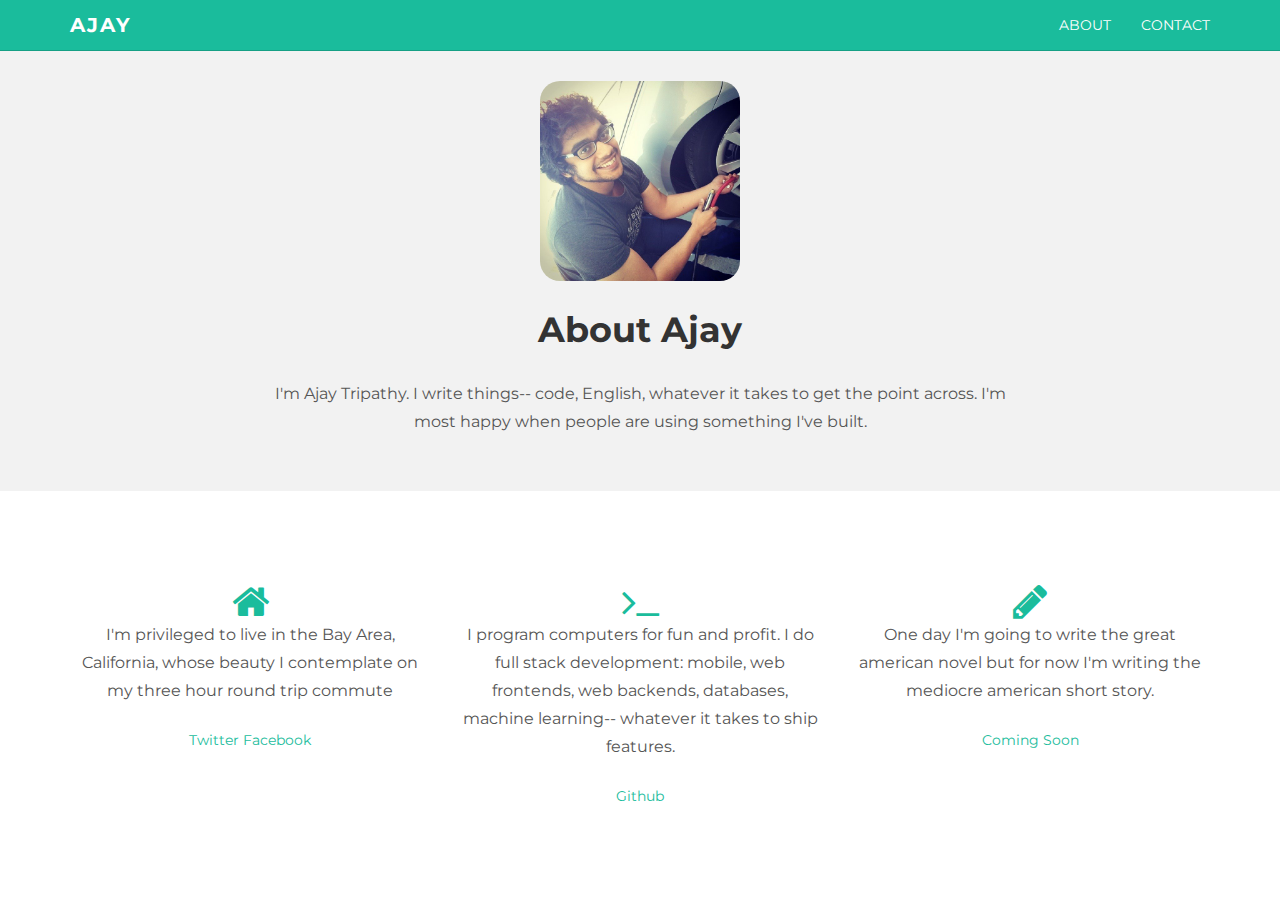
<file: index.html>
<!DOCTYPE html>
<html lang="en">
  <head>
    <meta charset="utf-8">
    <meta http-equiv="X-UA-Compatible" content="IE=edge">
    <meta name="viewport" content="width=device-width, initial-scale=1.0">
    <meta name="description" content="">
    <meta name="author" content="">
    <link rel="shortcut icon" href="../../docs-assets/ico/favicon.png">

    <title>ajaytripathy.com</title>

    <!-- Bootstrap core CSS -->
    <link href="assets/css/bootstrap.css" rel="stylesheet">

    <link href="http://maxcdn.bootstrapcdn.com/font-awesome/4.2.0/css/font-awesome.min.css" rel="stylesheet">


    <!-- Custom styles for this template -->
    <link href="assets/css/main.css" rel="stylesheet">

    <script src="https://code.jquery.com/jquery-1.10.2.min.js"></script>

    <!-- HTML5 shim and Respond.js IE8 support of HTML5 elements and media queries -->
    <!--[if lt IE 9]>
      <script src="https://oss.maxcdn.com/libs/html5shiv/3.7.0/html5shiv.js"></script>
      <script src="https://oss.maxcdn.com/libs/respond.js/1.3.0/respond.min.js"></script>
    <![endif]-->
  </head>

  <body>

    <!-- Static navbar -->
    <div class="navbar navbar-inverse navbar-static-top">
      <div class="container">
        <div class="navbar-header">
          <button type="button" class="navbar-toggle" data-toggle="collapse" data-target=".navbar-collapse">
            <span class="icon-bar"></span>
            <span class="icon-bar"></span>
            <span class="icon-bar"></span>
          </button>
          <a class="navbar-brand" href="index.html">Ajay</a>
        </div>
        <div class="navbar-collapse collapse">
          <ul class="nav navbar-nav navbar-right">
            <li><a href="index.html">About</a></li>
            <li><a href="contact.html">Contact</a></li>
          </ul>
        </div><!--/.nav-collapse -->
      </div>
    </div>

	<!-- +++++ Welcome Section +++++ -->
	<div id="ww">
	    <div class="container">
			<div class="row">
				<div class="col-lg-8 col-lg-offset-2 centered">
					<img style="height:auto; width:auto; max-width:200px; max-height:200px;" src="assets/img/user.png" alt="Ajay" >
					<h1>About Ajay</h1>
					<p>I'm Ajay Tripathy. I write things-- code, English, whatever it takes to get the point across. I'm most happy when people are using something I've built. </p>
				</div><!-- /col-lg-8 -->
			</div><!-- /row -->
	    </div> <!-- /container -->
	</div><!-- /ww -->
	
	
	<!-- +++++ Information Section +++++ -->
	
	<div class="container pt">
		<div class="row mt centered">	
			<div class="col-lg-4">
				<span class="glyphicon fa fa-home"></span>
				<p>I'm privileged to live in the Bay Area, California, whose beauty I contemplate on my three hour round trip commute</p>
						<a href="https://twitter.com/AjayTripathy">Twitter</a>
						<a href="https://www.facebook.com/ajay.tripathy">Facebook</a>
			</div>
			<div class="col-lg-4">
				<span class="glyphicon fa fa-terminal"></span>
				<p>I program computers for fun and profit. I do full stack development: mobile, web frontends, web backends, databases, 
				machine learning-- whatever it takes to ship features. </p>
				<a href="https://github.com/AjayTripathy">Github</a>
			</div>
			<div class="col-lg-4">
				<span class="glyphicon fa fa-pencil"></span>
				<p>One day I'm going to write the great american novel but for now I'm writing the mediocre american short story.</p>
				<a href="#">Coming Soon</a>
			</div>
		</div><!-- /row -->
	</div><!-- /container -->
	
	
	

    <!-- Bootstrap core JavaScript
    ================================================== -->
    <!-- Placed at the end of the document so the pages load faster -->
    <script src="assets/js/bootstrap.min.js"></script>
  </body>
</html>
</file>
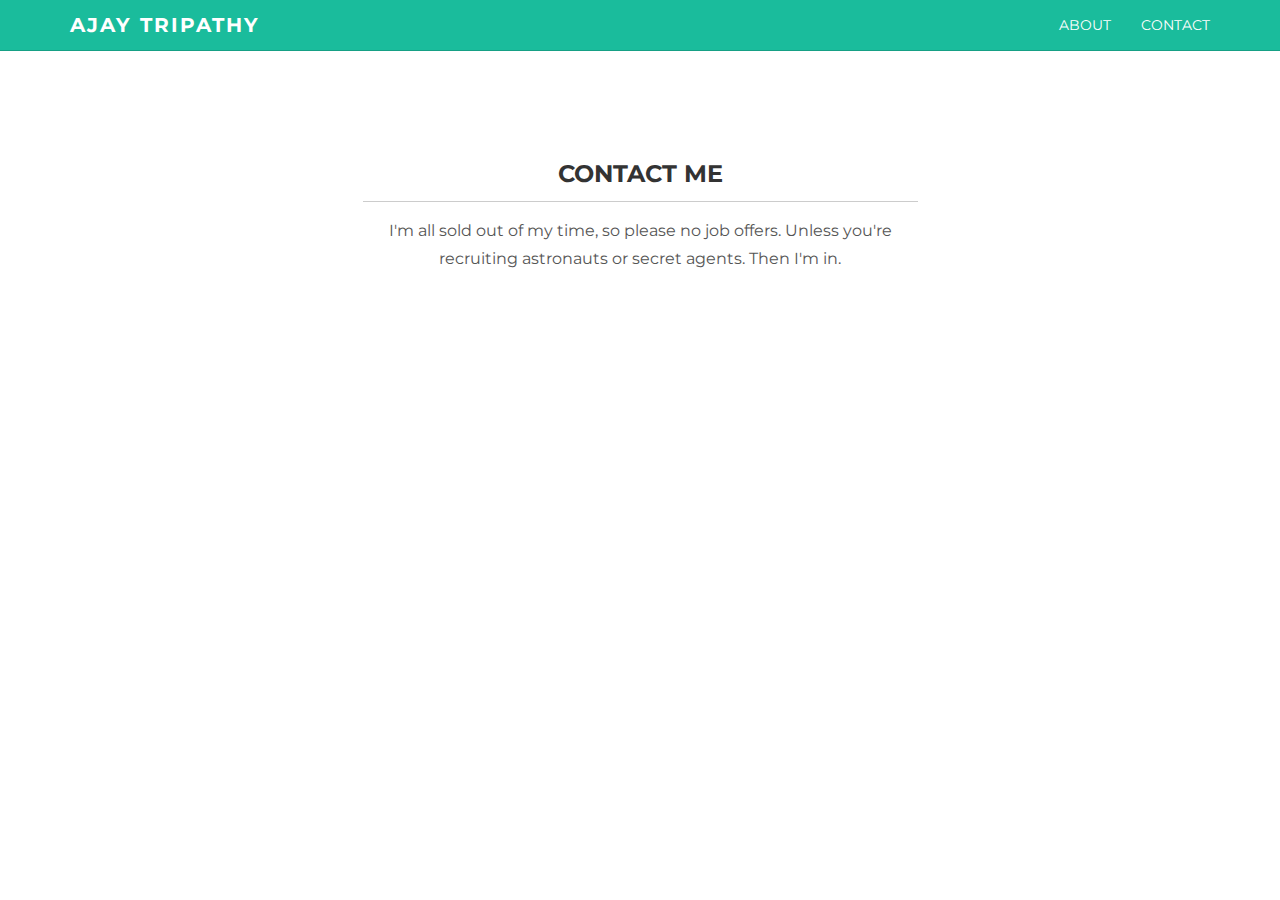
<file: contact.html>
<!DOCTYPE html>
<html lang="en">
  <head>
    <meta charset="utf-8">
    <meta http-equiv="X-UA-Compatible" content="IE=edge">
    <meta name="viewport" content="width=device-width, initial-scale=1.0">
    <meta name="description" content="">
    <meta name="author" content="">
    <link rel="shortcut icon" href="../../docs-assets/ico/favicon.png">

    <title>Ajay</title>

    <!-- Bootstrap core CSS -->
    <link href="assets/css/bootstrap.css" rel="stylesheet">


    <!-- Custom styles for this template -->
    <link href="assets/css/main.css" rel="stylesheet">

    <script src="https://code.jquery.com/jquery-1.10.2.min.js"></script>
    <script src="assets/js/hover.zoom.js"></script>
    <script src="assets/js/hover.zoom.conf.js"></script>

    <!-- HTML5 shim and Respond.js IE8 support of HTML5 elements and media queries -->
    <!--[if lt IE 9]>
      <script src="https://oss.maxcdn.com/libs/html5shiv/3.7.0/html5shiv.js"></script>
      <script src="https://oss.maxcdn.com/libs/respond.js/1.3.0/respond.min.js"></script>
    <![endif]-->
  </head>

  <body>

    <!-- Static navbar -->
    <div class="navbar navbar-inverse navbar-static-top">
      <div class="container">
        <div class="navbar-header">
          <button type="button" class="navbar-toggle" data-toggle="collapse" data-target=".navbar-collapse">
            <span class="icon-bar"></span>
            <span class="icon-bar"></span>
            <span class="icon-bar"></span>
          </button>
          <a class="navbar-brand" href="index.html">Ajay Tripathy</a>
        </div>
        <div class="navbar-collapse collapse">
          <ul class="nav navbar-nav navbar-right">
            <li><a href="index.html">About</a></li>
            <li><a href="contact.html">Contact</a></li>
          </ul>
        </div><!--/.nav-collapse -->
      </div>
    </div>
	
	
	<!-- +++++ Contact Section +++++ -->
	
	<div class="container pt">
		<div class="row mt">
			<div class="col-lg-6 col-lg-offset-3 centered">
				<h3>CONTACT ME</h3>
				<hr>
				<p>I'm all sold out of my time, so please no job offers. Unless you're recruiting astronauts or secret agents. Then I'm in.</p>
			</div>
		</div>
	</div><!-- /container -->
	

    <!-- Bootstrap core JavaScript
    ================================================== -->
    <!-- Placed at the end of the document so the pages load faster -->
    <script src="assets/js/bootstrap.min.js"></script>
  </body>
</html>
</file>
<file: assets/css/main.css>
/*
 * Author: Carlos Alvarez
 * URL: http://alvarez.is
 *
 * Project Name: STANLEY - Free Bootstrap 3 Theme
 * Version: 1.0
 * URL: http://blacktie.co
 */

@import url(http://fonts.googleapis.com/css?family=Montserrat:400,700);

img{border:1px solid #;
-webkit-border-radius: 20px;
-moz-border-radius: 20px;
border-radius: 20px;
}

body {
  	background-color: #ffffff;
  	font-family: 'Montserrat', sans-serif;
    font-weight: 400;
    font-size: 14px;
    color: #555;

    -webkit-font-smoothing: antialiased;
    -webkit-overflow-scrolling: touch;
}

/* Titles */
h1, h2, h3, h4, h5, h6 {
	font-family: 'Montserrat', sans-serif;
    font-weight: 700;
    color: #333;
}

h1 {
	font-size: 35px;
	margin-top: 30px;
	margin-bottom: 30px;
}



/* Paragraph & Typographic */
p {
    line-height: 28px;
    margin-bottom: 25px;
    font-size: 16px;
}

.centered {
    text-align: center;
}

/* Links */
a {
    color: #1abc9c;
    word-wrap: break-word;

    -webkit-transition: color 0.1s ease-in, background 0.1s ease-in;
    -moz-transition: color 0.1s ease-in, background 0.1s ease-in;
    -ms-transition: color 0.1s ease-in, background 0.1s ease-in;
    -o-transition: color 0.1s ease-in, background 0.1s ease-in;
    transition: color 0.1s ease-in, background 0.1s ease-in;
}

a:hover,
a:focus {
    color: #7b7b7b;
    text-decoration: none;
    outline: 0;
}

a:before,
a:after {
    -webkit-transition: color 0.1s ease-in, background 0.1s ease-in;
    -moz-transition: color 0.1s ease-in, background 0.1s ease-in;
    -ms-transition: color 0.1s ease-in, background 0.1s ease-in;
    -o-transition: color 0.1s ease-in, background 0.1s ease-in;
    transition: color 0.1s ease-in, background 0.1s ease-in;
}

 hr {
    display: block;
    height: 1px;
    border: 0;
    border-top: 1px solid #ccc;
    margin: 1em 0;
    padding: 0;
}


.navbar {
	text-transform: uppercase;
	margin-bottom: 0px;
}

.navbar-inverse {
	padding-bottom: 0px;
	padding-top: 0px;
}

.navbar-inverse {
	background-color: #1abc9c;
	border-color: #16a085;
}

.navbar-inverse .navbar-nav > li > a {
	color: white;
}

.navbar-inverse .navbar-nav > li > a:hover {
	color: #222222;
}

.navbar-brand {
	font-weight: 700;
	font-size: 20px;
	letter-spacing: 2px;
}

.navbar-inverse .navbar-brand {
	color: white;
}

.navbar-inverse .navbar-toggle {
	border-color: transparent;
}

.progress-bar-theme {
  background-color: #1abc9c;
}


/* Helpers */

.mt {
	margin-top: 40px;
	margin-bottom: 40px;
}

.pt {
	padding-top: 50px;
	padding-bottom: 50px;
}


/* +++++ WRAP SECTIONS +++++ */

#ww {
	padding-top: 30px;
	padding-bottom: 30px;
	background-color: #f2f2f2;
}


#footer {
	background-color: #2f2f2f;
	padding-top: 50px;
	padding-bottom: 50px; 
}

#footer p {
	color: white;
}

#footer h4 {
	color: white;
	text-transform: uppercase;
	padding-bottom: 20px;
}


/* +++++ Color Wraps / Blog Page +++++ */

#grey {
	padding-top: 60px;
	padding-bottom: 60px;
	background-color: #f2f2f2;
}

#white {
	padding-top: 60px;
	padding-bottom: 60px;
	background-color: #ffffff;
}



/* Blog Date*/
bd {
	font-size: 12px;
	text-transform: uppercase;
	color: #d2d2d2;
	font-weight: 700;
}

/* Blog Author*/
ba {
	font-size: 12px;
	text-transform: uppercase;
}

/* Blog Quote */
.bq {
	font-size: 22px;
	padding-top: 30px;
}

/* Blog Tags */
bt {
	font-size: 12px;
}

/* ================== PORTFOLIO IMAGES HOVER EFFECT ================== */
/* Effects also are controled by hover.zoom.js */
.zoom { 
    display:block; 
    position:relative; 
    overflow:hidden; 
    background:transparent url(../img/loader.gif) no-repeat center;
}


    .zoomOverlay {
        position:absolute;
        top:0; left:0;
        bottom:0; right:0;
        display:none;
        background-image:url(../img/zoom.png);
        background-repeat:no-repeat;
        background-position:center;
    }

.zoom2 {
	opacity: 1;
}

.zoom2:hover {
	opacity: 0.5;
}



/* glyphicon Configuration */

.glyphicon {
	font-size: 40px;
	color: #1abc9c;
}
</file>
